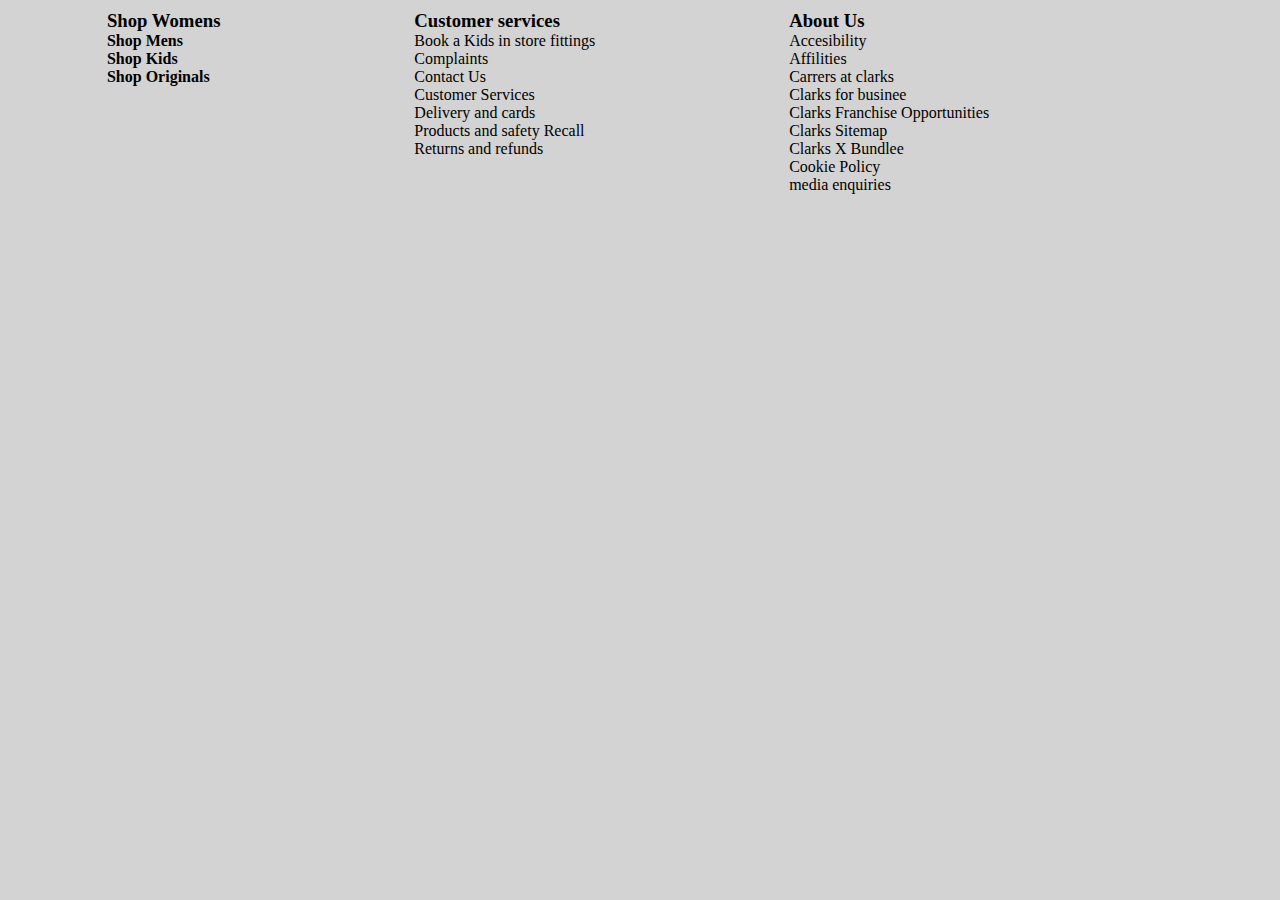
<file: index.html>
<!DOCTYPE html>
<html lang="en">
<head>
    <meta charset="UTF-8">
    <meta name="viewport" content="width=, initial-scale=1.0">
    <title>Shoe Shop Project</title>
    <link rel="stylesheet" href="stylesheet.css">

</head>
<body  class="footer">
    <footer class="footer">
        <div class="row">
            <h3>Shop Womens</h4>
            <h4>Shop Mens</h4>
            <h4>Shop Kids</h4>
            <h4>Shop Originals</h4>

        </div>
        <div class="col">
            <h3>Customer services</h3>
            <p>Book a Kids in store fittings</p>
            <p>Complaints</p>
            <p>Contact Us</p>
            <p>Customer Services</p>
            <p>Delivery and cards</p>
            <p>Products and safety Recall</p>
            <p>Returns and refunds</p>

        </div>
        <div class="col">
            <h3>About Us</h3>
            <p>Accesibility</p>
            <p>Affilities</p>
            <p>Carrers at clarks</p>
            <p>Clarks for businee</p>
            <P>Clarks Franchise Opportunities</P>
            <p>Clarks Sitemap</p>
            <p>Clarks X Bundlee</p>
            <P>Cookie Policy</P>
            <p>media enquiries</p>

        </div>
        <div class="col">

        </div>
        </footer>






    </footer>


</body>
</html>
</file>
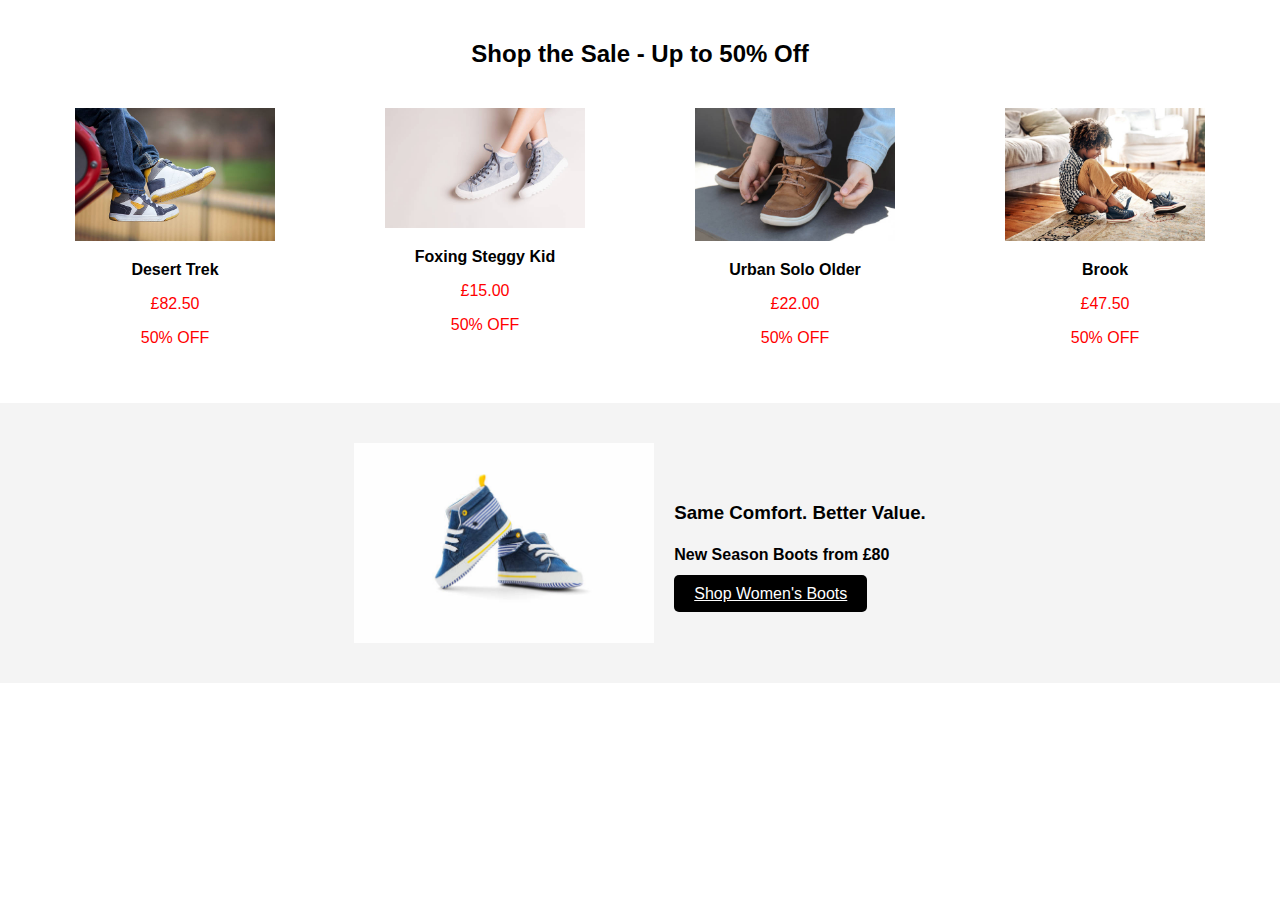
<file: group work/index.html>
<!DOCTYPE html>
<html lang="en">
<head>
    <meta charset="UTF-8">
    <meta name="viewport" content="width=device-width, initial-scale=1.0">
    <title>Clarks Sale Page</title>
    <link rel="stylesheet" href="styles.css">
</head>
<body>

    <section class="product-section">
        <h2>Shop the Sale - Up to 50% Off</h2>
        <div class="product-grid">
            <div class="product-item">
                <img src="images/shoe1.jpg" alt="Desert Trek">
                <p class="product-name">Desert Trek</p>
                <p class="product-price">£82.50</p>
                <p class="discount">50% OFF</p>
            </div>
            <div class="product-item">
                <img src="images/shoes2.jpg" alt="Foxing Steggy Kid">
                <p class="product-name">Foxing Steggy Kid</p>
                <p class="product-price">£15.00</p>
                <p class="discount">50% OFF</p>
            </div>
            <div class="product-item">
                <img src="images/shoe3.jpg" alt="Urban Solo Older">
                <p class="product-name">Urban Solo Older</p>
                <p class="product-price">£22.00</p>
                <p class="discount">50% OFF</p>
            </div>
            <div class="product-item">
                <img src="images/shoe4.jpg" alt="Brook">
                <p class="product-name">Brook</p>
                <p class="product-price">£47.50</p>
                <p class="discount">50% OFF</p>
            </div>
        </div>
    </section>

    <section class="promo-section">
        <div class="promo-item">
            <img src="images/shoe5.jpg" alt="New Season Boots">
            <div class="promo-text">
                <h3>Same Comfort. Better Value.</h3>
                <h4>New Season Boots from £80</h4>
                <a href="#" class="promo-button">Shop Women's Boots</a>
            </div>
        </div>
    </section>
</body>
</html>
</file>
<file: stylesheet.css>
*{

  margin: 0;
    padding: 0;
}


.footer{

    display: flex;
    padding: 5px;


    width: 100%;

    background-color: lightgrey;

    justify-content: space-around;

}
.Customer services{
  margin-left: 20px;
  padding: 100,0,30;

}
</file>
<file: group work/styles.css>
/* General Styles */
body {
    font-family: Arial, sans-serif;
    margin: 0;
    padding: 0;
    background-color: #fff;
}

/* Product Section */
.product-section {
    padding: 20px;
    text-align: center;
}

.product-grid {
    display: flex;
    justify-content: space-around;
    flex-wrap: wrap;
}

.product-item {
    width: 200px;
    text-align: center;
    margin: 20px;
}

.product-item img {
    width: 100%;
    height: auto;
}

.product-name {
    font-weight: bold;
}

.product-price, .discount {
    color: red;
}

/* Promo Section */
.promo-section {
    background-color: #f4f4f4;
    padding: 40px 0;
    text-align: center;
}

.promo-item {
    display: flex;
    justify-content: center;
    align-items: center;
}

.promo-item img {
    width: 300px;
    margin-right: 20px;
}

.promo-text {
    text-align: left;
}

.promo-button {
    background-color: #000;
    color: white;
    padding: 10px 20px;
    border-radius: 5px;
}
</file>
